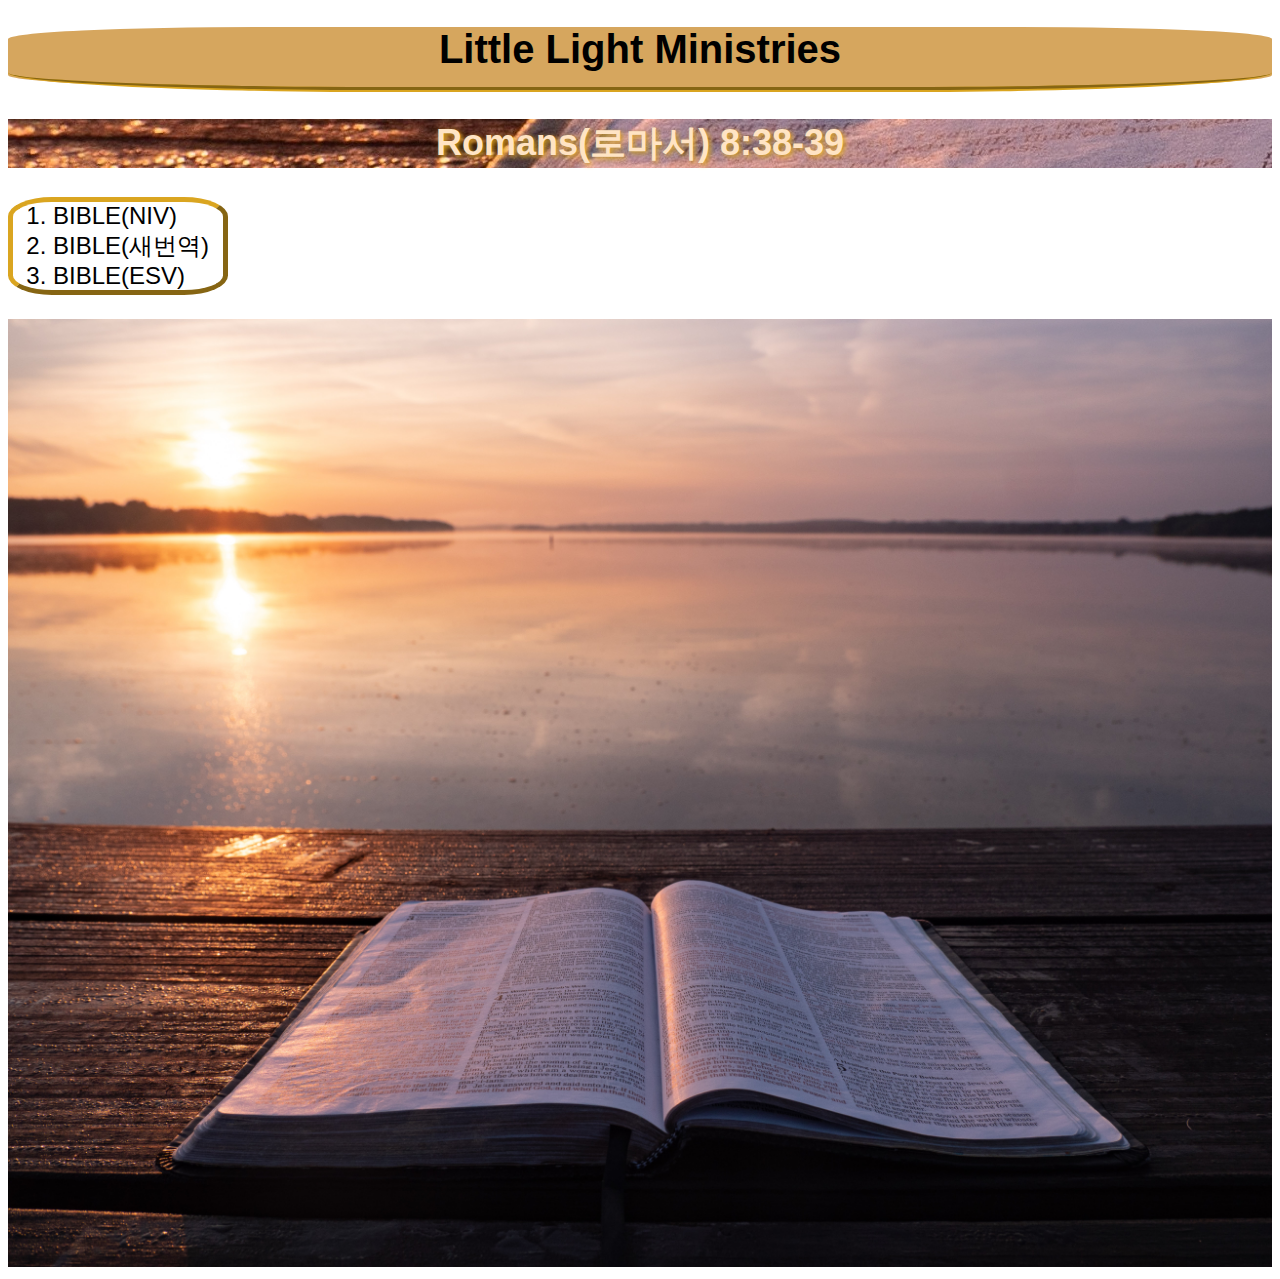
<file: index.html>
<!DOCTYPE html>
<html>
<head>
	<title>Little Light Ministries</title>
	<meta charset="utf-8">
	<style>
		a {
			text-decoration: none;
		}
		/* unvisited link */
		a:link {
  			color:black;
		}

		/* visited link */
		a:visited {
 			 color: gray;
		}

		/* mouse over link */
		a:hover {
 			 color: orange;
		}

		/* selected link */
		a:active {
  			color: blue;
		}
		h1::before {  
			transform: scaleY(1);
			transform-origin: bottom right;
			border-radius: 20%;
		}

		h1:hover::before {
			transform: scaleY(0);
			transform-origin: bottom left;
		}
		h1::before {
			content: " ";
			display:block;
			position: absolute;
			top: 0; right: 0; bottom: 0; left: 0;
			inset: 0 0 0 0;
			background:40px rgb(214, 166, 94);
			z-index: -1;
			transition: transform .3s ease;
		}

		li::before {  
			transform:scaleY(0);
			transform-origin: bottom right;
			border-top-right-radius: 40%;
			border-bottom-right-radius: 40%;

		}

		li:hover::before {
			transform:scaleY(1);
			transform-origin: bottom left;
		}
		li::before {
			content: " ";
			display: block; width: 140px;
			position:absolute;
			top: 0; right: 0; bottom: 0; left: 0;
			inset: 0 0 0 0;
			background: rgb(206, 234, 174);
			z-index: -1;
			transition: transform .3s ease;
		}

		li {
			position: relative;
		
		}
		h1 {
			font-size: 40px;
			color: aliceblue;
			text-align: center;
			font-family:Verdana, Geneva, Tahoma, sans-serif;
			border-bottom:5px groove goldenrod;
			border-radius: 30%;
			margin-bottom: none; padding-bottom: 15px;
			position: relative;
		}
		h2 {
			font-size: 36px;
			text-align: center; color:bisque;
			text-shadow: 2px 2px 5px goldenrod;
			/* text-decoration-line: underline;
			text-decoration-style: wavy;  */
			font-family: Verdana, Geneva, Tahoma, sans-serif;
			margin-top: 0px; padding-top: 0px;
			background-image: url("aaron-burden-535Npq1wFG8-unsplash2.jpg");
		
		}
		ol {
			font-size: 24px;
			text-align:left;
			font-family: 'Segoe UI', Tahoma, Geneva, Verdana, sans-serif;
				
		}
		
		
		/* img {
			img: center;
		} */
		@media(max-width:750px) {
			h1 {font-size: 25px;} 
			h2 {font-size: 18px;}
			ol {font-size: 16px;}
			img {width: 70%; padding-left: 75px;}
		}
		
		

	</style>
</head>
<body>
	<!-- <div style="background-color:antiquewhite; width:70%; font-family:'Franklin Gothic Medium', 'Arial Narrow', Arial, sans-serif ;"> -->
	<h1><a href="index.html">Little Light Ministries</a></h1>
	<h2>Romans(로마서) 8:38-39</h2>
	<div>
	<ol style="border: 5px outset goldenrod; width: 170px; border-radius:20%;">
		<li><a href="1.html">BIBLE(NIV)</a></li>
  		<li><a href="2.html">BIBLE(새번역)</a></li>
  		<li><a href="3.html">BIBLE(ESV)</a></li>
	</ol>
	<img src="aaron-burden-535Npq1wFG8-unsplash.jpg" width="100%">

	<!-- <div style="background-color:antiquewhite; width:70%; font-family:'Franklin Gothic Medium', 'Arial Narrow', Arial, sans-serif ;">
		<h1><a href="index.html"><font color="black">Various Version of Bible Verse</font></a></h1>
		<h2><font color="green">Roman(로마서) 8:38-39</font></h2>
		<ol>
			<li><a href="1.html"><font color="gray">BIBLE(NIV)</font></a></li>
			  <li><a href="2.html"><font color="gray">BIBLE(새번역)</font></a></li>
			  <li><a href="3.html"><font color="gray">BIBLE(ESV)</font></a></li>
		</ol> -->


<!-- <h2>Originated Rate of Bible Translation</h2>

<table style="font-style:italic;">
	<tr>   
		<td>NIV</td>
		<td>98%</td>
	</tr> 
	<tr>
		<td>새번역</td>
		<td>98%</td>
	</tr>
	<tr>
		<td>ESV</td>
		<td>93%</td>
	</tr>
</table> -->
</body>
</html>
</file>
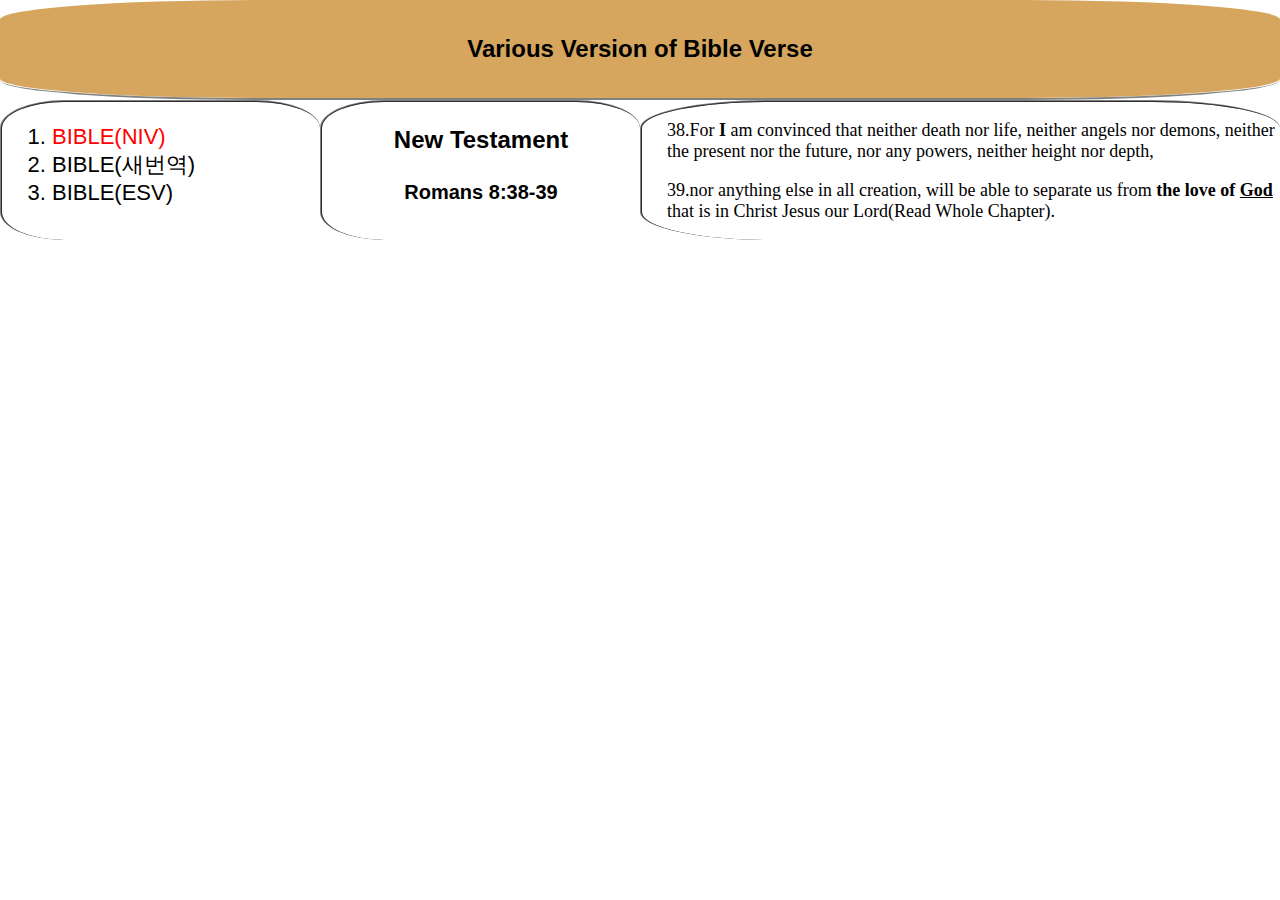
<file: 1.html>
<!DOCTYPE html>
<html lang="en">
<head>
	<title>Bible(NIV)</title>
	<meta charset="utf-8">
	<meta name="viewport" content="width=device-width, initial-scale=1.0">
	<link rel="stylesheet" href="style.css">
</head>
<body>
	<h1><a href="index.html">Various Version of Bible Verse</a></h1>
	<div id = grid>
		<div>
			<ol>
				<li><a href="1.html" id="current">BIBLE(NIV)</a></li>
				<li><a href="2.html">BIBLE(새번역)</a></li>
				<li><a href="3.html">BIBLE(ESV)</a></li>
			</ol>
		</div>
		<!-- <h2 style="color:rgb(24, 182, 24); font-family: Impact, Haettenschweiler, 'Arial Narrow Bold', sans-serif;">Bible(NIV)</h2> -->
		<div>
			<h3>New Testament</h3>
			<h4 style="font-size:20px;">Romans 8:38-39</h4>
		</div>
		<div style="padding-left:25px;">	
			<p>38.For <strong>I</strong> am convinced that neither death nor life, neither angels nor demons, neither the present nor the future, nor any powers,
	neither height nor depth,</p>
			<p style="margin-top:10px;">39.nor anything else in all creation, will be able to separate us from <strong>the love of <u>God</u></strong> that is in Christ Jesus our Lord<a href="https://www.biblegateway.com/passage/?search=Romans%208&version=NIV">(Read Whole Chapter)</a>.</p>
		</div>
			<!-- <img src="aaron-burden-535Npq1wFG8-unsplash.jpg" width="70%"> -->
	</div>
</body>
</html>
</file>
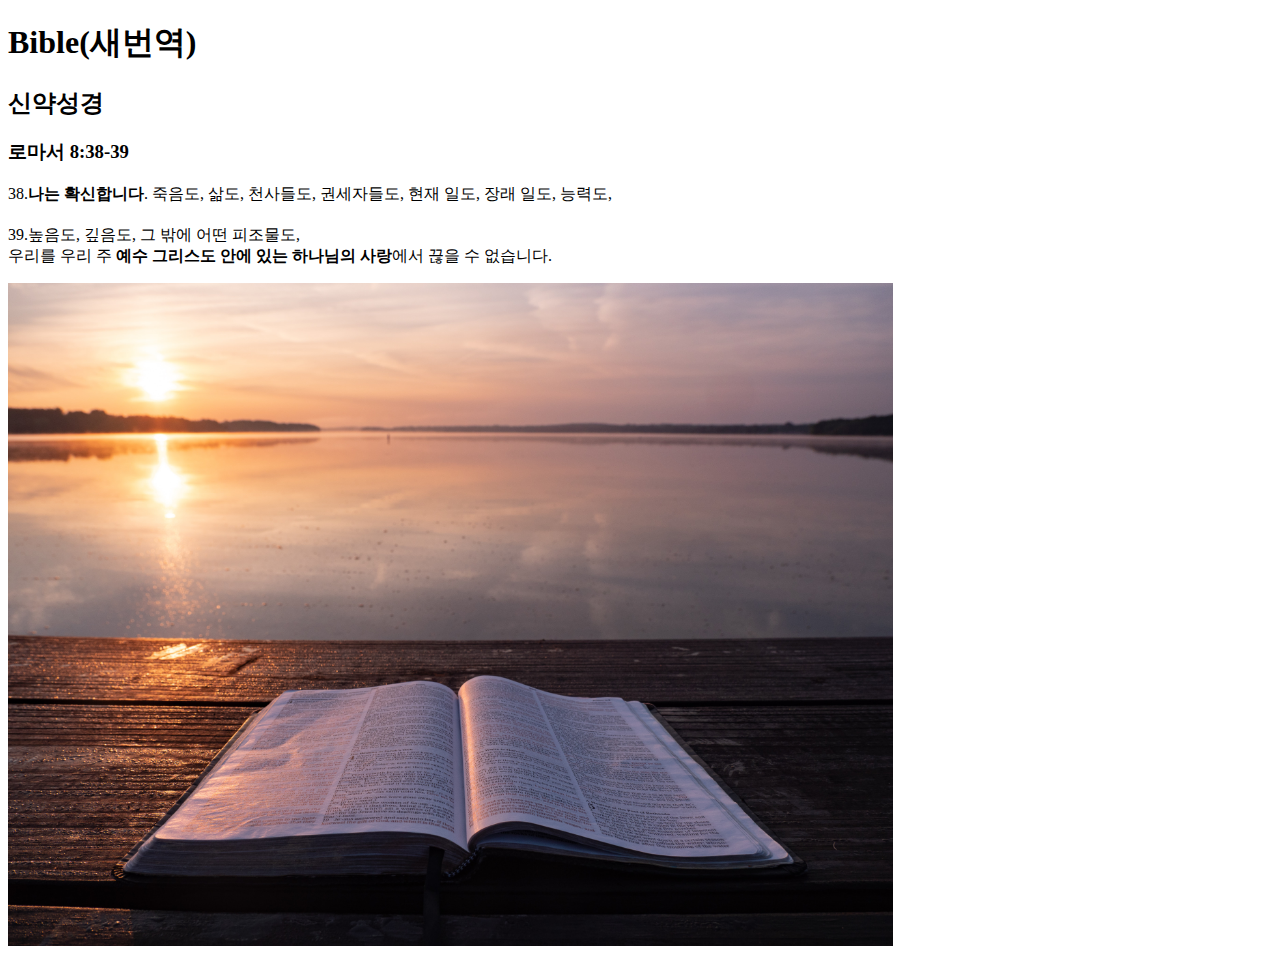
<file: 2.html>
<!DOCTYPE html>
<html lang="ko">
<head>
	<title>Bible(새번역)</title>
	<meta charset="utf-8">
</head>
<body>
<h1>Bible(새번역)</h1>
<h2>신약성경</h2>
<h3>로마서 8:38-39</h3>
<span style="font-size:16px;" ><p>38.<strong>나는 확신합니다</strong>. 죽음도, 삶도, 천사들도, 권세자들도, 현재 일도, 장래 일도, 능력도,</p>
<p style="margin-top:20px;">39.높음도, 깊음도, 그 밖에 어떤 피조물도,<br> 우리를 우리 주 <strong>예수 그리스도 안에 있는 하나님의 사랑</strong>에서 끊을 수 없습니다.</p></span>
<img src="aaron-burden-535Npq1wFG8-unsplash.jpg" width="70%">
</body>
</html>
</file>
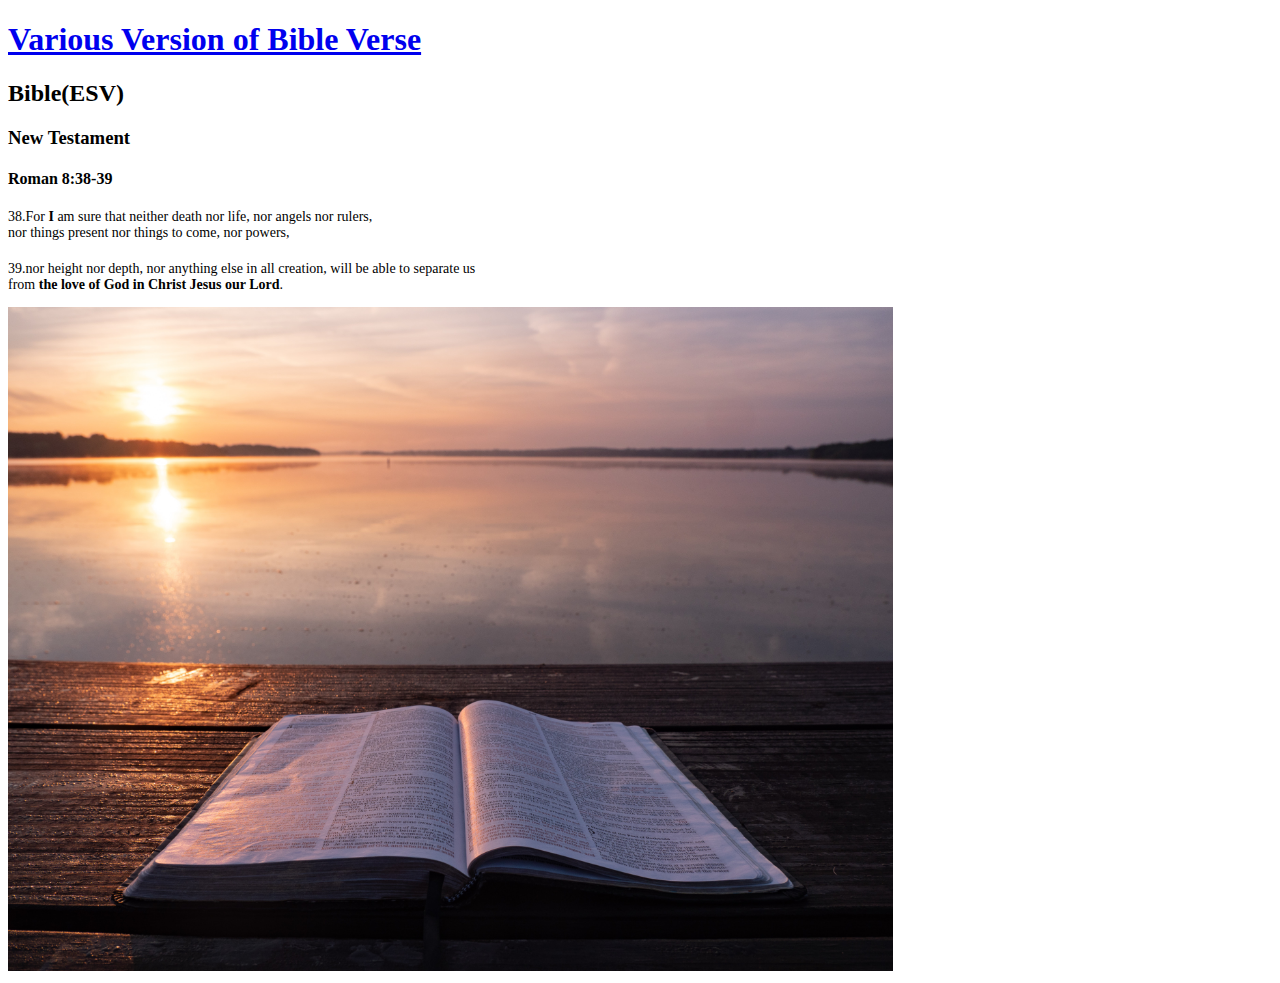
<file: 3.html>
<!DOCTYPE html>
<html>
<head>
	<title>Bible(ESV)</title>
	<meta charset="utf-8">
</head>
<body>
	<h1><a href="index.html">Various Version of Bible Verse</a></h1>
	<h2>Bible(ESV)</h2>
	<h3>New Testament</h3>
	<h4>Roman 8:38-39</h4>
	<span style="font-size:14px;"><p>38.For <strong>I</strong> am sure that neither death nor life, nor angels nor rulers,<br> nor things present nor things to come, nor powers,</p>
	<p style="margin-top:20px;">39.nor height nor depth, nor anything else in all creation, will be able to separate us<br> from <strong>the love of God in Christ Jesus our Lord</strong>.</p></span>
	<img src="aaron-burden-535Npq1wFG8-unsplash.jpg" width="70%">
</body>
</html>
</file>
<file: style.css>
body {
    margin:0px;
}

a {
    color: black;
    text-decoration: none;
/* }
.saw {
    color:gray; */
}
a {
    text-decoration: none;
}
/* unvisited link */
a:link {
      color:black;
}

/* visited link */
a:visited {
      color: gray;
}

/* mouse over link */
a:hover {
      color: orange;
}

/* selected link */
a:active {
      color: blue;
}
#current {
    color: red;
    
}
h1::before {  
    transform: scaleY(1);
    transform-origin: bottom right;
    border-radius: 20%;
}

h1:hover::before {
    transform: scaleY(0);
    transform-origin: bottom left;
}
h1::before {
    content: " ";
    display: block;
    position: absolute;
    top: 0; right: 0; bottom: 0; left: 0;
    inset: 0 0 0 0;
    background: rgb(214, 166, 94);
    z-index: -1;
    transition: transform .3s ease;
}

h1 {
    font-size: 24px;
    text-align: center;
    font-family:Verdana, Geneva, Tahoma, sans-serif;
    border-bottom:2px solid grey;
    border-radius: 20%;
    margin:0px;
    padding: 35px;
    position: relative;
}
h3, h4 {
    text-align: center;
    font-family: Arial, Helvetica, sans-serif;
    font-size: 24px

}
li::before {  
    transform:scaleX(0);
    transform-origin: bottom right;
    border-radius: 40%;
}

li:hover::before {
    transform:scaleX(1);
    transform-origin: bottom left;
}
li::before {
    content: " ";
    display: block; width: 130px;
    position:absolute;
    top: 0; right: 0; bottom: 0; left: 0;
    inset: 0 0 0 0;
    background: rgb(206, 234, 174);
    z-index: -1;
    transition: transform .3s ease;
}

li {
    position: relative;

}
#grid {
    /* border: 2px solid grey; */
    display:grid;
    grid-template-columns: 1fr 1fr 2fr;
    
}
#grid p {
    font-size: 18px;
}
#grid ol {
    font-family:'Lucida Sans', 'Lucida Sans Regular', 'Lucida Grande', 'Lucida Sans Unicode', Geneva, Verdana, sans-serif;
    font-size: 22px;
    /* border-right: 2px solid grey;
    width: 140px;
    margin:0px; */
    /*padding-top: 15px;
    padding-bottom: 15px;*/
    padding-left: 50px; 
    }

#grid div {
    border-left: 2px ridge gray;  
    border-bottom: 0px;
    border-top: 2px ridge gray;
    border-right: 0px;
    border-radius: 20%;

}
@media(max-width:750px) {
    #grid {display: block;}
    #grid div {border-top:none; border-right: 2px ridge gray;
        border-radius: 10%;
    }	
    

}
</file>
